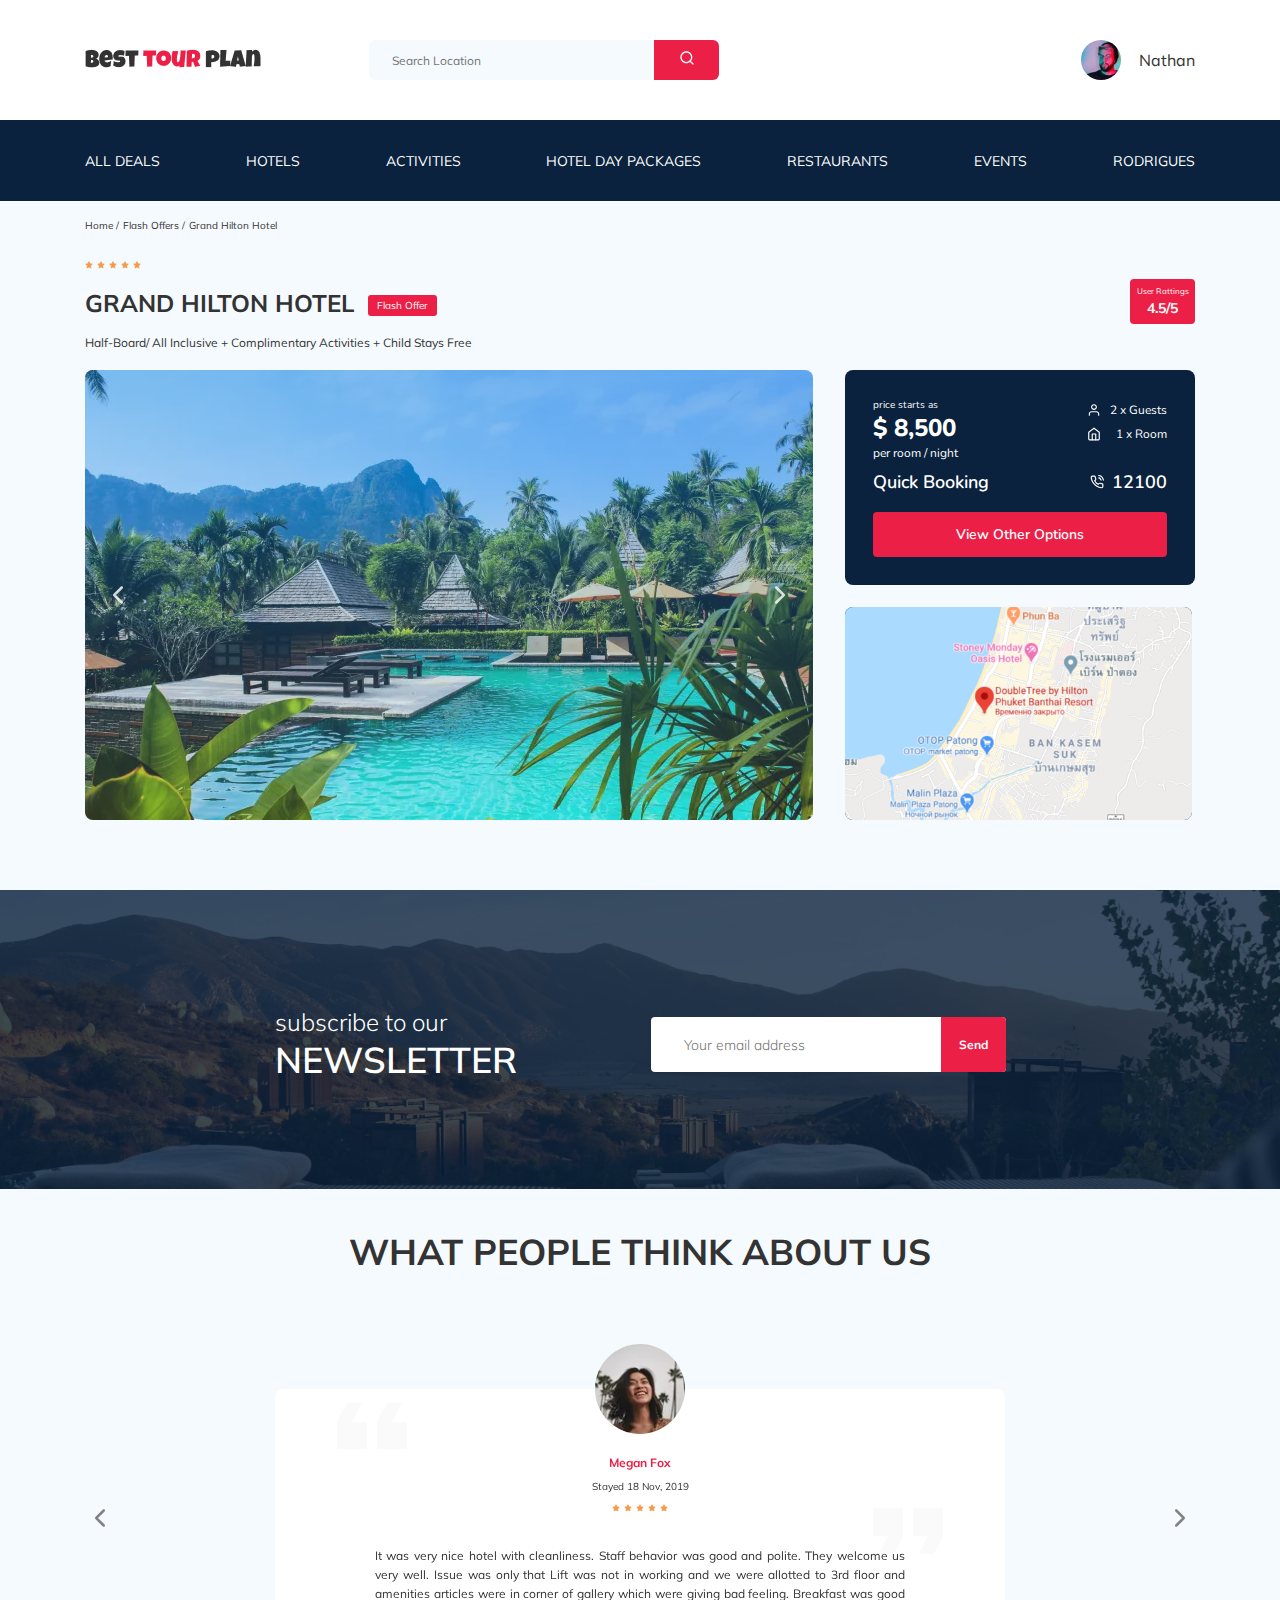
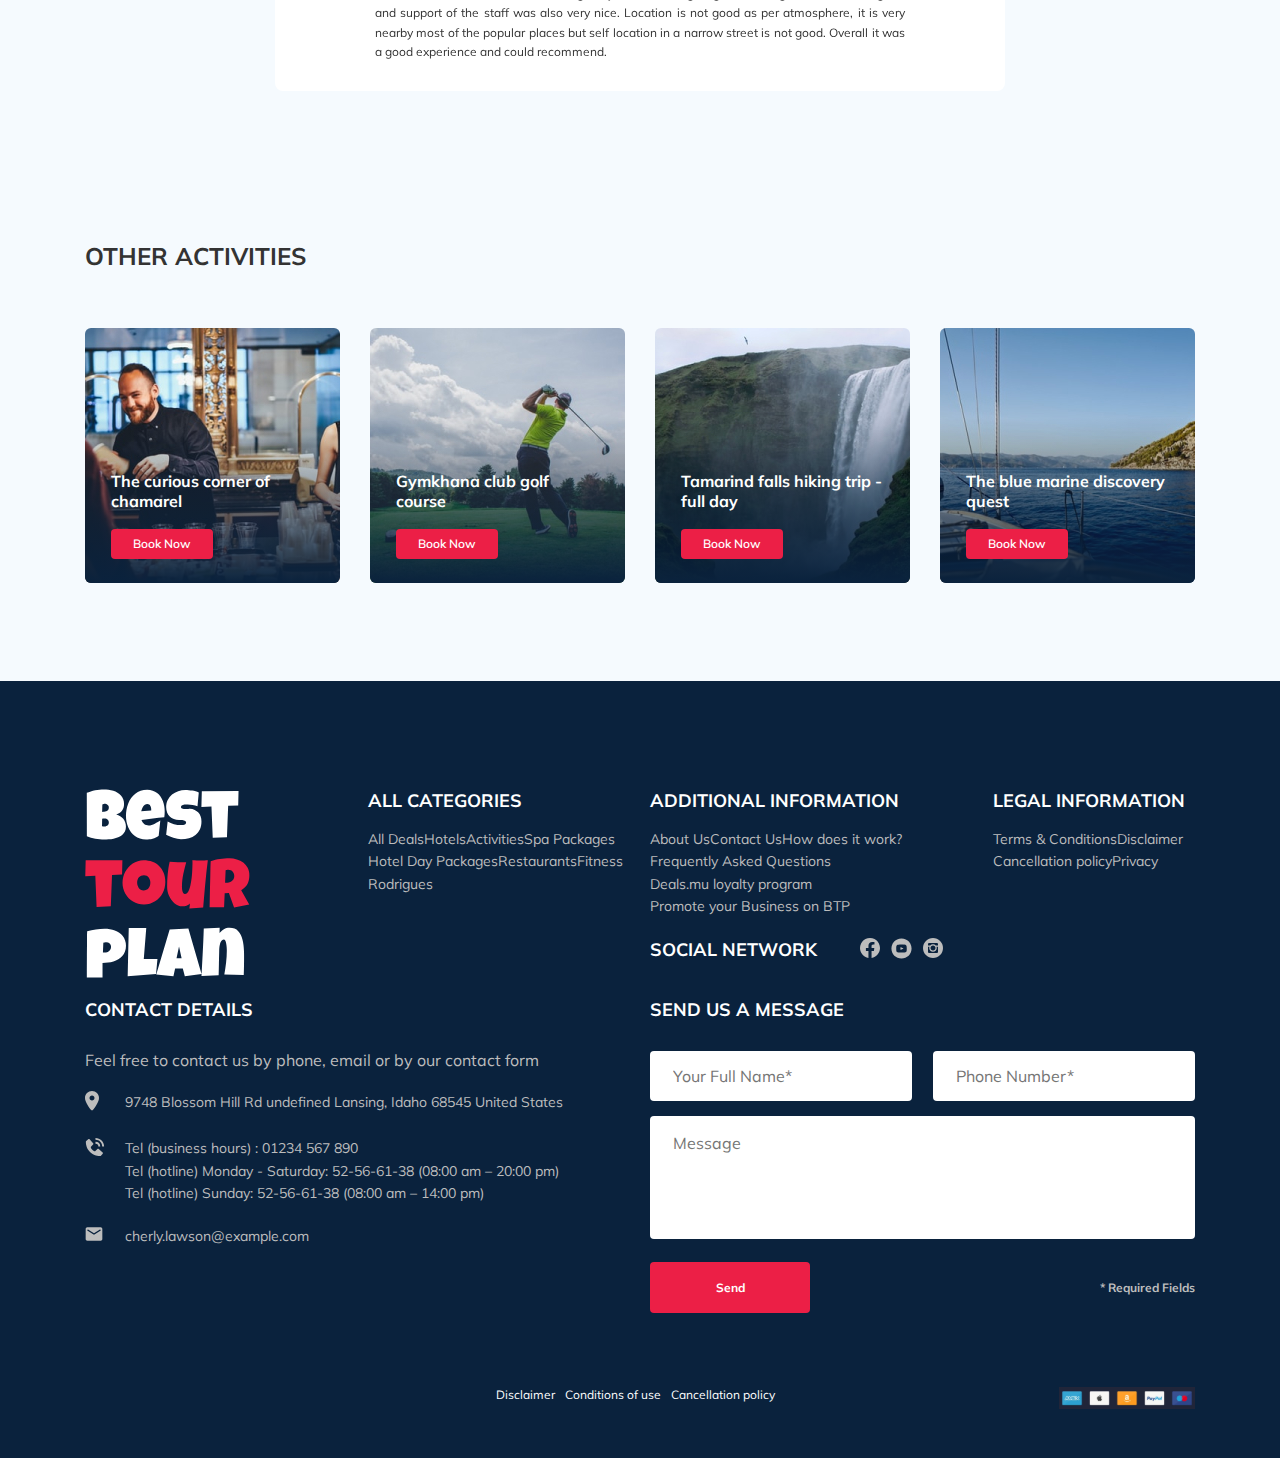
<file: index.html>
<!DOCTYPE html>
<html lang="en">

<head>
    <meta charset="UTF-8">
    <meta name="viewport" content="width=device-width, initial-scale=1.0">
    <title>Best Tour Plan - Hotel Booking</title>
    <link href="https://fonts.googleapis.com/css2?family=Muli:wght@400;700&family=Nunito:wght@400;700;800&display=swap" rel="stylesheet">
    <link rel="stylesheet" href="css/swiper-bundle.min.css">
    <link rel="stylesheet" href="css/style.css">
</head>

<body>
    <header class="navbar navbar--mobile_fixed">
        <div class="container">
            <div class="navbar-top">
                <a href="best_tour_plan/index.html" class="logo">
                    <img src="img/horizontal-logo.png" alt="Logo: Best Tour Plan" class="logo__image">
                </a>

                <form action="#" class="search navbar__search navbar__search--mobile_hidden">
                    <input type="text" class="search__input" placeholder="Search Location">
                    <button class="search_button">
                        <img src="img/search.svg" alt="Icon: search">
                    </button>
                </form>
                <!-- /.navbar__search -->

                <a href='#' class="user navbar__user navbar__user--mobile_hidden">
                    <img src="img/user-avatar.jpeg" alt="Avatar: Nathan" class="user__avatar">
                    <span class="user__name">Nathan</span>
                </a>
                <!-- /.navbar__user -->
                <button class="menu-button navbar-top__menu-button">
                    <span class="menu-button__line"></span>
                    <span class="menu-button__line"></span>
                    <span class="menu-button__line"></span>
                </button>
                <!-- /.menu-button navbar-top__menu-button -->
            </div>
            <!-- /.navbar-top -->
        </div>
        <!-- /.container -->
        <div class="navbar-bottom">
            <div class="container">
                <ul class="navbar-menu">
                    <li class="navbar-menu__item navbar-menu__item--mobile_visible">
                        <a href='#' class="user navbar__user navbar__user--mobile_visible">
                            <img src="img/user-avatar.jpeg" alt="Avatar: Nathan" class="user__avatar">
                            <span class="user__name user__name--light">Nathan</span>
                        </a>
                        <!-- /.navbar__user -->
                    </li>
                    <li class="navbar-menu__item navbar-menu__item--mobile_visible">
                        <form action="#" class="search navbar__search navbar__search--mobile_visible">
                            <input type="text" class="search__input" placeholder="Search Location">
                            <button class="search_button">
                                <img src="img/search.svg" alt="Icon: search">
                            </button>
                        </form>
                        <!-- /.navbar__search -->
                    </li>
                    <li class="navbar-menu__item">
                        <a href="#" class="navbar-menu__link">All Deals</a>
                    </li>
                    <li class="navbar-menu__item">
                        <a href="#" class="navbar-menu__link">Hotels</a>
                    </li>
                    <li class="navbar-menu__item">
                        <a href="#" class="navbar-menu__link">Activities</a>
                    </li>
                    <li class="navbar-menu__item">
                        <a href="#" class="navbar-menu__link">Hotel Day Packages</a>
                    </li>
                    <li class="navbar-menu__item">
                        <a href="#" class="navbar-menu__link">Restaurants</a>
                    </li>
                    <li class="navbar-menu__item">
                        <a href="#" class="navbar-menu__link">Events</a>
                    </li>
                    <li class="navbar-menu__item">
                        <a href="#" class="navbar-menu__link">Rodrigues</a>
                    </li>
                </ul>
                <!-- navbar-menu -->
            </div>
            <!-- /.container -->
        </div>
        <!-- /.navbar-bottom -->
    </header>
    <div class="breadcrumb">
        <div class="container">
            <ul class="breadcrumb-list">
                <li class="breadcrumb-list__item">
                    <a href="#" class="breadcrumb-list__link">Home</a>
                </li>
                <li class="breadcrumb-list__item">
                    <a href="#" class="breadcrumb-list__link">Flash Offers</a>
                </li>
                <li class="breadcrumb-list__item">
                    Grand Hilton Hotel
                </li>
            </ul>
        </div>
        <!-- /.container -->
    </div>
    <!-- /.breadcrumb -->
    <section class="hotel">
        <div class="container">
            <div class="hotel-info">
                <div class="hotel-info__text">
                    <div class="hotel-wrapper">
                        <div class="stars">
                            <img src="img/star.svg" alt="star">
                            <img src="img/star.svg" alt="star">
                            <img src="img/star.svg" alt="star">
                            <img src="img/star.svg" alt="star">
                            <img src="img/star.svg" alt="star">
                        </div>
                        <h1 class="hotel-name hotel-info__name">GRAND HILTON HOTEL</h1>
                        <span class="offer hotel-info__offer">Flash Offer</span>
                    </div>
                    <p class="hotel-description hotel-info__description">Half-Board/ All Inclusive + Complimentary Activities + Child Stays Free</p>
                </div>
                <!-- /.hotel-info__text -->
                <div data-toggle="modal" data-href="#rating-modal" class="rating hotel-info__rating">
                    <span class="rating__text">User Rattings</span>
                    <span class="rating__counter">4.5/5</span>
                </div>
                <!-- /.hotel-info__rating -->
            </div>
            <div class="hotel-grid">
                <div class="swiper-container  hotel-slider hotel__slider">
                    <div class="swiper-wrapper">
                        <!-- Slides -->
                        <div class="swiper-slide hotel-slider__item">
                            <img src="img/slider/slide1.webp" class=hotel-slider__image alt="Slide 1">
                        </div>
                        <div class="swiper-slide hotel-slider__item">
                            <img src="img/slider/slide2.webp" class=hotel-slider__image alt="Slide 2">
                        </div>
                        <div class="swiper-slide hotel-slider__item">
                            <img src="img/slider/slide3.webp" class=hotel-slider__image alt="Slide 3">
                        </div>
                        <div class="swiper-slide hotel-slider__item">
                            <img src="img/slider/slide4.webp" class=hotel-slider__image alt="Slide 4">
                        </div>
                        <div class="swiper-slide hotel-slider__item">
                            <img src="img/slider/slide5.webp" class=hotel-slider__image alt="Slide 5">
                        </div>
                    </div>
                    <!-- /.swiper-wrapper -->
                    <button class="hotel-slider__button hotel-slider__button--prev"></button>
                    <button class="hotel-slider__button hotel-slider__button--next"></button>
                </div>
                <!-- /.swiper-container -->
                <div class="hotel-right">
                    <div class="booking">
                        <div class="booking__info">
                            <div class="booking__price">
                                <span class="booking__start">price starts as</span>
                                <span class="booking__pricetag">$ 8,500</span>
                                <span class="booking__per-room">per room / night</span>
                            </div>
                            <!-- /.price -->
                            <div class="booking__room">
                                <div class="booking__text">
                                    <img src="img/user.svg" alt="" class="booking__icon">
                                    <span class="booking__description">2 x Guests</span>
                                </div>
                                <div class="booking__text">
                                    <img src="img/home.svg" alt="" class="booking__icon">
                                    <span class="booking__description">1 x Room</span>
                                </div>
                            </div>
                            <!-- /.booking-room -->
                        </div>
                        <!-- /.booking__info -->
                        <div class="booking__call-center">
                            <span class="booking__heading">Quick Booking</span>
                            <a class=booking__number href="tel:12100">
                                <img src="img/phone-call.svg" alt="Icon: phone">
                                <span class="booking__num">12100</span>
                            </a>
                        </div>
                        <!-- /.booking__call-center -->
                        <button data-toggle="modal" data-href="#booking-modal" class="button booking__button">View Other Options</button>
                    </div>
                    <!-- /.booking -->
                    <div class="map">
                        <img class="map-image" src="img/map.png" alt="Google Map">
                    </div>
                    <!-- /.map -->
                </div>
                <!-- /.hotel-right -->
            </div>
            <!-- /.hotel-grid -->
        </div>
        <!-- /.container -->
    </section>
    <!-- /.hotel -->
    <section class="newsletter">
        <div class="newsletter-wrapper">
            <h2 class="newsletter-title newsletter__title">subscribe to our
                <span class="newsletter-title__strong">Newsletter</span>
            </h2>
            <form action="send.php" method="POST" class="subscribe newsletter__subscribe form">
                <input type="email" minlength="4" maxlength="25" class="subscribe__input invalide" placeholder="Your email address" name="email" required>
                <button class="subscribe__button">Send</button>
            </form>
        </div>
        <!-- /.newsletter-wrapper -->
    </section>
    <!-- /.newsletter -->
    <section class="reviews">
        <div class="container">
            <h2 class="reviews__title">What people think about&nbsp;us</h2>
            <div class="swiper-container reviews-slider">
                <div class="swiper-wrapper">
                    <div class="swiper-slide">
                        <div class="reviews-slider__item">
                            <div class="reviews-slider__profile">
                                <img src="img/reviews-avatar.webp" alt="photo: Megan Fox" class="reviews-slider__avatar">
                                <h3 class="reviews-slider__username">Megan Fox</h3>
                                <span class="reviews-slider__date">Stayed 18 Nov, 2019</span>
                                <div class="reviews-slider__rating">
                                    <img src="img/star.svg" alt="star">
                                    <img src="img/star.svg" alt="star">
                                    <img src="img/star.svg" alt="star">
                                    <img src="img/star.svg" alt="star">
                                    <img src="img/star.svg" alt="star">
                                </div>
                                <!-- /.rating -->
                            </div>
                            <!-- /.reviews-slider__profile -->
                            <p class="reviews-slider__text">
                                It was very nice hotel with cleanliness. Staff behavior was good and polite. They welcome us very well. Issue was only that Lift was not in working and we were allotted to 3rd floor and amenities articles were in corner of gallery which were giving bad
                                feeling. Breakfast was good and support of the staff was also very nice. Location is not good as per atmosphere, it is very nearby most of the popular places but self location in a narrow street is not good. Overall it
                                was a good experience and could recommend.
                            </p>
                            <!-- /.reviews-slider__text -->
                        </div>
                        <!-- /.reviews-slider__item -->
                    </div>
                    <!-- /.swiper-slide -->
                    <div class="swiper-slide">
                        <div class="reviews-slider__item">
                            <div class="reviews-slider__profile">
                                <img src="img/reviews-avatar-1.webp" alt="photo: Megan Fox" class="reviews-slider__avatar">
                                <h3 class="reviews-slider__username">Lara Khof</h3>
                                <span class="reviews-slider__date">Stayed 12 Feb, 2020</span>
                                <div class="reviews-slider__rating">
                                    <img src="img/star.svg" alt="star">
                                    <img src="img/star.svg" alt="star">
                                    <img src="img/star.svg" alt="star">
                                    <img src="img/star.svg" alt="star">
                                    <img src="img/star.svg" alt="star">
                                </div>
                                <!-- /.rating -->
                            </div>
                            <!-- /.reviews-slider__profile -->
                            <p class="reviews-slider__text">
                                Lorem ipsum, dolor sit amet consectetur adipisicing elit. Repellat provident magni quos perferendis? Iure, velit? Aspernatur vero, dolorem perspiciatis maxime perferendis, voluptatem voluptates, mollitia numquam quia possimus sapiente veritatis est. Lorem
                                ipsum dolor sit amet consectetur, adipisicing elit. Consequatur sequi laudantium fugiat sint, sunt dolor aliquid qui eos explicabo distinctio ad pariatur odio architecto repudiandae, quidem eligendi, numquam expedita dolorum!
                            </p>
                            <!-- /.reviews-slider__text -->
                        </div>
                        <!-- /.reviews-slider__item -->
                    </div>
                    <!-- /.swiper-slide -->
                </div>
                <!-- swiper-wrapper -->
                <!-- /.swiper-wrapper -->
                <button class="reviews-slider__button reviews-slider__button--prev"></button>
                <button class="reviews-slider__button reviews-slider__button--next"></button>
            </div>
            <!-- /.swiper-container reviews-slider -->
        </div>
    </section>
    <!-- /.reviews -->
    <section class="activities">
        <div class="container">
            <h2 class="activities__title">Other Activities</h2>
            <div class="activities-wrapper">
                <div class="card activities__card">
                    <img src="img/activities/activities-1.webp" alt="The curious corner of chamarel" class="card__image">
                    <h3 class="card__title">The curious corner of chamarel</h3>
                    <!-- /.card__title -->
                    <button data-toggle="modal" data-href="#booking-modal" class="card__button">Book Now</button>
                    <!-- /.card__button -->
                </div>
                <!-- /.card -->
                <div class="card activities__card">
                    <img src="img/activities/activities-2.webp" alt="Gymkhana club golf course" class="card__image">
                    <h3 class="card__title">Gymkhana club golf course</h3>
                    <!-- /.card__title -->
                    <button data-toggle="modal" data-href="#booking-modal" class="card__button">Book Now</button>
                    <!-- /.card__button -->
                </div>
                <!-- /.card -->
                <div class="card activities__card">
                    <img src="img/activities/activities-3.webp" alt="Tamarind falls hiking
                    trip - full day" class="card__image">
                    <h3 class="card__title">Tamarind falls hiking trip - full day</h3>
                    <!-- /.card__title -->
                    <button data-toggle="modal" data-href="#booking-modal" class="card__button">Book Now</button>
                    <!-- /.card__button -->
                </div>
                <!-- /.card -->
                <div class="card activities__card">
                    <img src="img/activities/activities-4.webp" alt="The blue marine discovery quest" class="card__image">
                    <h3 class="card__title">The blue marine discovery quest</h3>
                    <!-- /.card__title -->
                    <button data-toggle="modal" data-href="#booking-modal" class="card__button">Book Now</button>
                    <!-- /.card__button -->
                </div>
                <!-- /.card -->
            </div>
            <!-- /.activities-wrapper -->
        </div>
        <!-- /.container -->
    </section>
    <!-- /.activities -->
    <footer class="footer">
        <div class="container">
            <div class="footer-wrapper">
                <a href="/best_tour_plan/index.html" class="logo footer__logo">
                    <img src="img/vertical-logo.svg" alt="Logo: Best Tour Plane">
                </a>
                <div class="footer__list footer__categories">
                    <h3 class="footer__title">ALL CATEGORIES</h3>
                    <ul class="footer__ul">
                        <li class="footer__item">
                            <a href="#" class="footer__link">All Deals</a>
                        </li>
                        <li class="footer__item">
                            <a href="#" class="footer__link">Hotels</a>
                        </li>
                        <li class="footer__item">
                            <a href="#" class="footer__link">Activities</a>
                        </li>
                        <li class="footer__item">
                            <a href="#" class="footer__link">Spa Packages</a>
                        </li>
                        <li class="footer__item">
                            <a href="#" class="footer__link">Hotel Day Packages</a>
                        </li>
                        <li class="footer__item">
                            <a href="#" class="footer__link">Restaurants</a>
                        </li>
                        <li class="footer__item">
                            <a href="#" class="footer__link">Fitness</a>
                        </li>
                        <li class="footer__item">
                            <a href="#" class="footer__link">Rodrigues</a>
                        </li>
                    </ul>
                </div>
                <!-- /.footer__list -->
                <div class="footer__list footer__additional">
                    <h3 class="footer__title">ADDITIONAL INFORMATION</h3>
                    <ul class="footer__ul">
                        <li class="footer__item">
                            <a href="#" class="footer__link">About Us</a>
                        </li>
                        <li class="footer__item">
                            <a href="#" class="footer__link">Contact Us</a>
                        </li>
                        <li class="footer__item">
                            <a href="#" class="footer__link">How does it work?</a>
                        </li>
                        <li class="footer__item">
                            <a href="#" class="footer__link">Frequently Asked Questions</a>
                        </li>
                        <li class="footer__item">
                            <a href="#" class="footer__link">Deals.mu loyalty program</a>
                        </li>
                        <li class="footer__item">
                            <a href="#" class="footer__link">Promote your Business on BTP</a>
                        </li>
                    </ul>
                </div>
                <!-- /.footer__list -->
                <div class="footer__social-network">
                    <h3 class="footer__title footer__title--inline">Social Network</h3>
                    <div class="footer__social-links">
                        <a href="#" class="footer__link"><img src="img/social-network/facebook.svg" alt="icon: facebook"></a>
                        <a href="#" class="footer__link"><img src="img/social-network/youtube.svg" alt="icon: youtube"></a>
                        <a href="#" class="footer__link"><img src="img/social-network/instagram.svg" alt="icon: instagram"></a>
                    </div>
                </div>
                <!-- /.footer__social-network -->
                <div class="footer__list footer__legal">
                    <h3 class="footer__title">LEGAL INFORMATION</h3>
                    <ul class="footer__ul">
                        <li class="footer__item">
                            <a href="#" class="footer__link">Terms & Conditions</a>
                        </li>
                        <li class="footer__item">
                            <a href="#" class="footer__link">Disclaimer</a>
                        </li>
                        <li class="footer__item">
                            <a href="#" class="footer__link">Cancellation policy</a>
                        </li>
                        <li class="footer__item">
                            <a href="#" class="footer__link">Privacy</a>
                        </li>
                    </ul>
                </div>
                <!-- /.footer__list -->
                <div class="footer__contact-details">
                    <h3 class="footer__title footer__title--mb-3">Contact Details</h3>
                    <p class="footer__text">Feel free to contact us by phone, email or by our contact form</p>
                    <ul class="footer__ul">
                        <li class="footer__item footer__item--mb-2">
                            <div class="footer__icon-wrapper">
                                <img class="footer__icon" src="img/contacts/map-icon.svg" alt="icon: map">
                            </div>
                            9748 Blossom Hill Rd undefined Lansing, Idaho 68545 United States</li>
                        <li class="footer__item footer__item--mb-2">
                            <div class="footer__icon-wrapper">
                                <img class="footer__icon" src="img/contacts/phone-icon.svg" alt="icon: phone">
                            </div>
                            <span class="footer__item--support">Tel (business hours) : <a class="footer__item-contacts" href="tel:01234567890"> 01234 567 890</a> <br />
                                Tel (hotline) Monday - Saturday: <a class="footer__item-contacts" href="tel:52-56-61-38"> 52-56-61-38</a> (08:00 am – 20:00&nbsp;pm) <br />
                                Tel (hotline) Sunday: <a class="footer__item-contacts" href="tel:52-56-61-38"> 52-56-61-38</a> (08:00 am – 14:00 pm)</span>
                        </li>
                        <li class="footer__item footer__item--mb-2">
                            <div class="footer__icon-wrapper">
                                <img class="footer__icon" src="img/contacts/mail-icon.svg" alt="icon: mail">
                            </div><a class="footer__item-contacts" href="mailto:cherly.lawson@example.com">cherly.lawson@example.com</a></li>
                    </ul>
                </div>
                <!-- /.footer__contact-details -->
                <div class="footer__contact-form">
                    <h3 class="footer__title footer__title--mb-3">Send us a message</h3>
                    <form action="send.php" method="POST" class="footer__form form">
                        <div class="footer__input-group">
                            <input type="text" minlength="2" maxlength="30" class="input footer__input" placeholder="Your Full Name*" name="name" required>
                        </div>
                        <div class="footer__input-group">
                            <input minlength="8" maxlength="15" type="tel" class="input footer__input" placeholder="Phone Number*" name="phone" required>
                        </div>
                        <textarea name="message" class="message footer__message" placeholder="Message"></textarea>
                        <button class="button footer__button">Send</button>
                        <span class="footer__info">* Required Fields </span>
                    </form>
                </div>
                <div class="footer__term-information">
                    <a href="#" class="footer__infolink">Disclaimer</a>
                    <a href="#" class="footer__infolink">Conditions of use</a>
                    <a href="#" class="footer__infolink">Cancellation policy</a>
                </div>
                <div class="footer__term-payways">
                    <a href="#" class="footer__payways">
                        <img class="footer__payways-img" src="img/paytype.svg" alt="icon: facebook"></a>
                </div>
            </div>
            <!-- /.footer-wrapper -->
        </div>
        <!-- /.container -->
    </footer>
    <!-- /.footer -->
    <div class="modal" id="booking-modal">
        <div class="modal__overlay"></div>
        <!-- /.modal__overlay -->
        <div class="modal__dialog">
            <a href=" " class="modal__close">
                <img src="img/close.svg" alt="icon: close">
            </a>
            <h3 class="modal__title modal__title--mb-3">Booking</h3>
            <form id="modal-form" action="send.php" method="POST" class="modal__form form">
                <input type="text" minlength="2" maxlength="30" class="input modal__input" placeholder="Your Full Name*" name="name" required>
                <input type="tel" minlength="8" maxlength="15" class="input modal__input" placeholder="Your Number*" name="phone" required>
                <input type="email" minlength="4" maxlength="25" class="input modal__input" placeholder="Your Email*" name="email" required>
                <textarea cols="30" rows="10" class="message modal__message" placeholder="Message" name="message"></textarea>
                <div class="modal__footer">
                    <button class="button modal__button">Send</button>
                    <span class="modal__info">* Required Fields </span>
                </div>
            </form>
        </div>
        <!-- /.modal__dialog -->
    </div>
    <!-- /.model -->
    <div class="modal" id="rating-modal">
        <div class="modal__overlay"></div>
        <!-- /.modal__overlay -->
        <div class="modal__dialog">
            <a href="#" class="modal__close">
                <img src="img/close.svg" alt="icon: close">
            </a>
            <h3 class="modal__title modal__title--mb-3">Send us a feedback</h3>
            <form action="#" class="modal__form form">
                <!-- <div class="footer__input-group"> -->
                <input type="text" minlength="2" maxlength="30" class="input modal__input" placeholder="Your Full Name*" name="name" required>
                <!-- </div> -->
                <!-- <div class="footer__input-group"> -->
                <input type="tel" minlength="8" maxlength="15" class="input modal__input" placeholder="Phone Number*" name="phone" required>
                <!-- </div> -->
                <textarea cols="30" rows="10" class="message modal__message" placeholder="Message"></textarea>
                <div class="modal__footer">
                    <button class="button modal__button" type="submit">Send</button>
                    <span class="modal__info">* Required Fields </span>
                </div>
            </form>
            <!-- </form> -->
        </div>
        <!-- /.modal__dialog -->
    </div>
    <!-- /.model -->
    <script src="js/jquery-3.5.1.min.js"></script>
    <script src="js/swiper-bundle.min.js"></script>
    <script src="js/jquery.validate.min.js"></script>
    <script src="js/main.js"></script>
</body>

</html>
</file>
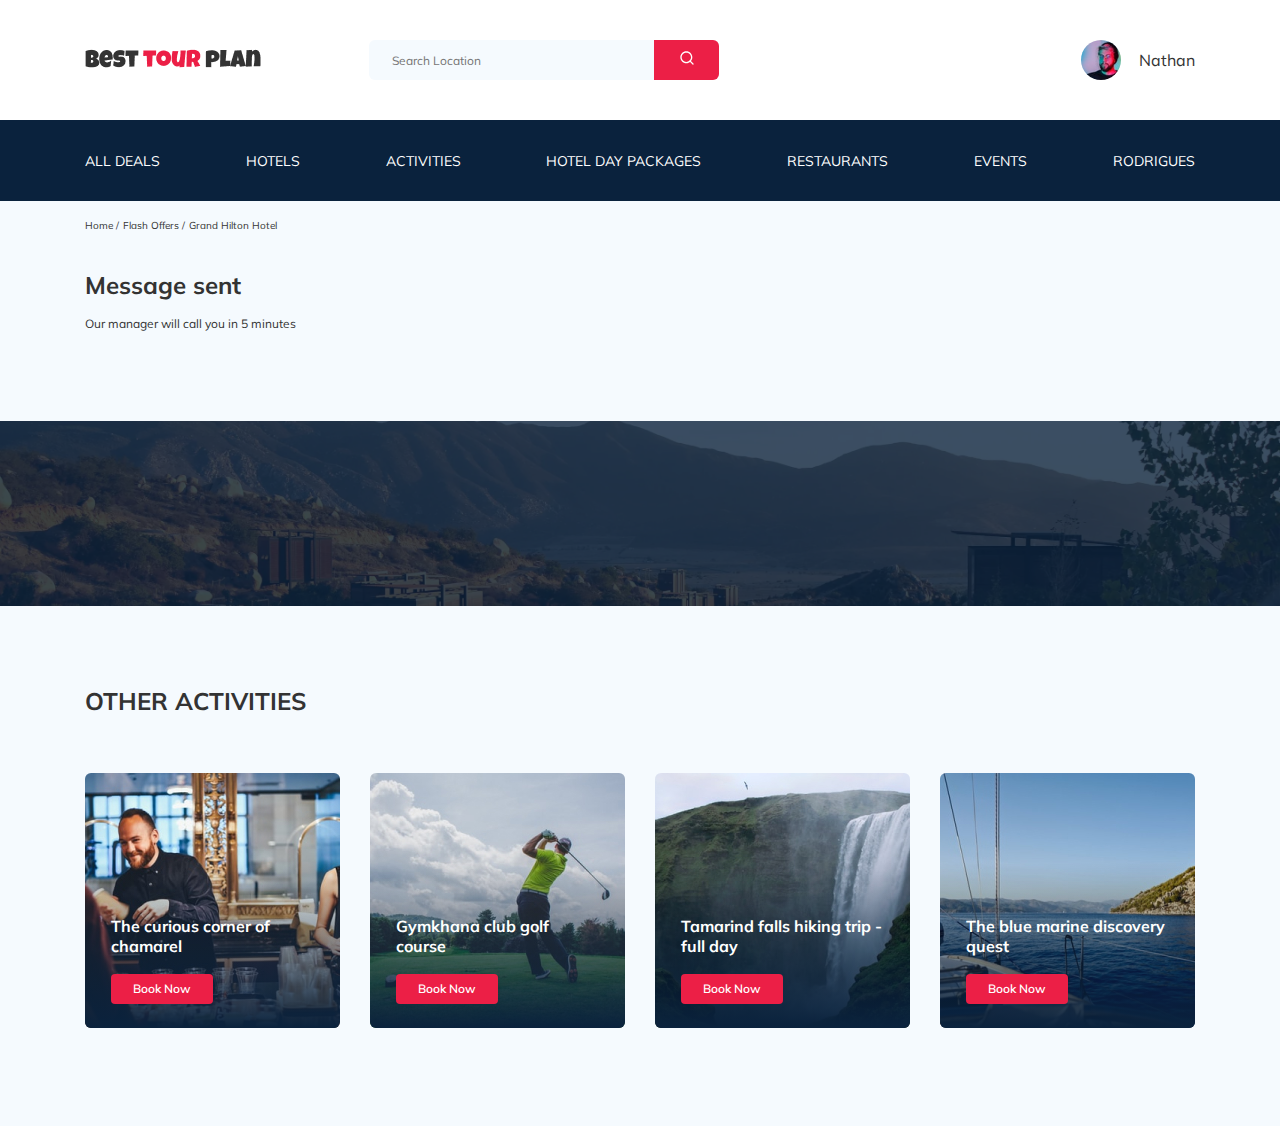
<file: thank.html>
<!DOCTYPE html>
<html lang="en">

<head>
    <meta charset="UTF-8">
    <meta name="viewport" content="width=device-width, initial-scale=1.0">
    <title>Best Tour Plan - Hotel Booking</title>
    <link href="https://fonts.googleapis.com/css2?family=Muli:wght@400;700&family=Nunito:wght@400;700;800&display=swap" rel="stylesheet">
    <link rel="stylesheet" href="css/swiper-bundle.min.css">
    <link rel="stylesheet" href="css/style.css">
</head>

<body>
    <header class="navbar navbar--mobile_fixed">
        <div class="container">
            <div class="navbar-top">
                <a href="/best_tour_plan/index.html" class="logo">
                    <img src="img/horizontal-logo.png" alt="Logo: Best Tour Plan" class="logo__image">
                </a>

                <form action="#" class="search navbar__search navbar__search--mobile_hidden">
                    <input type="text" class="search__input" placeholder="Search Location">
                    <button class="search_button">
                        <img src="img/search.svg" alt="Icon: search">
                    </button>
                </form>
                <!-- /.navbar__search -->

                <a href='#' class="user navbar__user navbar__user--mobile_hidden">
                    <img src="img/user-avatar.jpeg" alt="Avatar: Nathan" class="user__avatar">
                    <span class="user__name">Nathan</span>
                </a>
                <!-- /.navbar__user -->
                <button class="menu-button navbar-top__menu-button">
                    <span class="menu-button__line"></span>
                    <span class="menu-button__line"></span>
                    <span class="menu-button__line"></span>
                </button>
                <!-- /.menu-button navbar-top__menu-button -->
            </div>
            <!-- /.navbar-top -->
        </div>
        <!-- /.container -->
        <div class="navbar-bottom">
            <div class="container">
                <ul class="navbar-menu">
                    <li class="navbar-menu__item navbar-menu__item--mobile_visible">
                        <a href='#' class="user navbar__user navbar__user--mobile_visible">
                            <img src="img/user-avatar.jpeg" alt="Avatar: Nathan" class="user__avatar">
                            <span class="user__name user__name--light">Nathan</span>
                        </a>
                        <!-- /.navbar__user -->
                    </li>
                    <li class="navbar-menu__item navbar-menu__item--mobile_visible">
                        <form action="#" class="search navbar__search navbar__search--mobile_visible">
                            <input type="text" class="search__input" placeholder="Search Location">
                            <button class="search_button">
                                <img src="img/search.svg" alt="Icon: search">
                            </button>
                        </form>
                        <!-- /.navbar__search -->
                    </li>
                    <li class="navbar-menu__item">
                        <a href="#" class="navbar-menu__link">All Deals</a>
                    </li>
                    <li class="navbar-menu__item">
                        <a href="#" class="navbar-menu__link">Hotels</a>
                    </li>
                    <li class="navbar-menu__item">
                        <a href="#" class="navbar-menu__link">Activities</a>
                    </li>
                    <li class="navbar-menu__item">
                        <a href="#" class="navbar-menu__link">Hotel Day Packages</a>
                    </li>
                    <li class="navbar-menu__item">
                        <a href="#" class="navbar-menu__link">Restaurants</a>
                    </li>
                    <li class="navbar-menu__item">
                        <a href="#" class="navbar-menu__link">Events</a>
                    </li>
                    <li class="navbar-menu__item">
                        <a href="#" class="navbar-menu__link">Rodrigues</a>
                    </li>
                </ul>
                <!-- navbar-menu -->
            </div>
            <!-- /.container -->
        </div>
        <!-- /.navbar-bottom -->
    </header>
    <div class="breadcrumb">
        <div class="container">
            <ul class="breadcrumb-list">
                <li class="breadcrumb-list__item">
                    <a href="#" class="breadcrumb-list__link">Home</a>
                </li>
                <li class="breadcrumb-list__item">
                    <a href="#" class="breadcrumb-list__link">Flash Offers</a>
                </li>
                <li class="breadcrumb-list__item">
                    Grand Hilton Hotel
                </li>
            </ul>
        </div>
        <!-- /.container -->
    </div>
    <!-- /.breadcrumb -->
    <section class="hotel">
        <div class="container">
            <div class="hotel-info">
                <div class="hotel-info__text">
                    <div class="hotel-wrapper">
                        <h1 class="hotel-name hotel-info__name">Message sent</h1>
                    </div>
                    <p class="hotel-description hotel-info__description">Our manager will call you in 5 minutes</p>
                </div>
                <!-- /.hotel-info__text -->
            </div>
        </div>
        <!-- /.container -->
    </section>
    <!-- /.hotel -->
    <section class="newsletter">
        <div class="newsletter-wrapper">
        </div>
        <!-- /.newsletter-wrapper -->
    </section>
    <!-- /.newsletter -->
    <section class="activities">
        <div class="container">
            <h2 class="activities__title">Other Activities</h2>
            <div class="activities-wrapper">
                <div class="card activities__card">
                    <img src="img/activities/activities-1.webp" alt="The curious corner of chamarel" class="card__image">
                    <h3 class="card__title">The curious corner of chamarel</h3>
                    <!-- /.card__title -->
                    <button data-toggle="modal" data-href="#booking-modal" class="card__button">Book Now</button>
                    <!-- /.card__button -->
                </div>
                <!-- /.card -->
                <div class="card activities__card">
                    <img src="img/activities/activities-2.webp" alt="Gymkhana club golf course" class="card__image">
                    <h3 class="card__title">Gymkhana club golf course</h3>
                    <!-- /.card__title -->
                    <button data-toggle="modal" data-href="#booking-modal" class="card__button">Book Now</button>
                    <!-- /.card__button -->
                </div>
                <!-- /.card -->
                <div class="card activities__card">
                    <img src="img/activities/activities-3.webp" alt="Tamarind falls hiking
                    trip - full day" class="card__image">
                    <h3 class="card__title">Tamarind falls hiking trip - full day</h3>
                    <!-- /.card__title -->
                    <button data-toggle="modal" data-href="#booking-modal" class="card__button">Book Now</button>
                    <!-- /.card__button -->
                </div>
                <!-- /.card -->
                <div class="card activities__card">
                    <img src="img/activities/activities-4.webp" alt="The blue marine discovery quest" class="card__image">
                    <h3 class="card__title">The blue marine discovery quest</h3>
                    <!-- /.card__title -->
                    <button data-toggle="modal" data-href="#booking-modal" class="card__button">Book Now</button>
                    <!-- /.card__button -->
                </div>
                <!-- /.card -->
            </div>
            <!-- /.activities-wrapper -->
        </div>
        <!-- /.container -->
    </section>
    <!-- /.activities -->
    <!-- /.footer -->
    <div class="modal" id="booking-modal">
        <div class="modal__overlay "></div>
        <!-- /.modal__overlay -->
        <div class="modal__dialog">
            <a href=" " class="modal__close">
                <img src="img/close.svg " alt="icon: close">
            </a>
            <h3 class="modal__title modal__title--mb-3">Booking</h3>
            <form action="# " class="modal__form ">
                <input type="text " class="input modal__input " placeholder="Your Full Name* ">
                <input type="text " class="input modal__input " placeholder="Phone Number* ">
                <textarea cols="30 " rows="10 " class="message modal__message " placeholder="Message "></textarea>
                <div class="modal__footer">
                    <button class="button modal__button ">Send</button>
                    <span class="modal__info ">* Required Fields </span>
                </div>
        </div>
        <!-- /.modal__dialog -->
    </div>
    <!-- /.model -->
    <div class="modal" id="rating-modal">
        <div class="modal__overlay "></div>
        <!-- /.modal__overlay -->
        <div class="modal__dialog ">
            <a href=" " class="modal__close ">
                <img src="img/close.svg " alt="icon: close ">
            </a>
            <h3 class="modal__title modal__title--mb-3 ">Send us a feedback</h3>
            <form action="# " class="modal__form ">
                <input type="text " class="input modal__input " placeholder="Your Full Name* ">
                <input type="text " class="input modal__input " placeholder="Phone Number* ">
                <textarea cols="30 " rows="10 " class="message modal__message " placeholder="Message "></textarea>
                <button class="button modal__button ">Send</button>
                <span class="modal__info ">* Required Fields </span>
        </div>
        <!-- /.modal__dialog -->
    </div>
    <!-- /.model -->
    <script src="js/jquery-3.5.1.min.js "></script>
    <script src="js/swiper-bundle.min.js "></script>
    <script src="js/main.js "></script>
    <script src="https://ajax.googleapis.com/ajax/libs/jquery/1.11.0/jquery.min.js "></script>
</body>

</html>
</file>
<file: css/style.css>
*{-webkit-box-sizing:border-box;box-sizing:border-box}body{font-family:'Muli', sans-serif;background-color:#F5FAFE;color:#333}.container{max-width:1110px;margin:auto}button{cursor:pointer;outline:none}.input{outline:none;background-color:#ffffff;border-radius:4px;border:none;padding:0 23px;height:50px}.message{background-color:#ffffff;border-radius:4px;padding:18px 23px;border:none;resize:none}img{max-width:100%}.invalid{color:#EC1F46}/*! normalize.css v8.0.1 | MIT License | github.com/necolas/normalize.css */html{line-height:1.15;-webkit-text-size-adjust:100%}body{margin:0}main{display:block}h1{font-size:2em;margin:0.67em 0}hr{-webkit-box-sizing:content-box;box-sizing:content-box;height:0;overflow:visible}pre{font-family:monospace, monospace;font-size:1em}a{background-color:transparent}abbr[title]{border-bottom:none;text-decoration:underline;-webkit-text-decoration:underline dotted;text-decoration:underline dotted}b,strong{font-weight:bolder}code,kbd,samp{font-family:monospace, monospace;font-size:1em}small{font-size:80%}sub,sup{font-size:75%;line-height:0;position:relative;vertical-align:baseline}sub{bottom:-0.25em}sup{top:-0.5em}img{border-style:none}button,input,optgroup,select,textarea{font-family:inherit;font-size:100%;line-height:1.15;margin:0}button,input{overflow:visible}button,select{text-transform:none}button,[type="button"],[type="reset"],[type="submit"]{-webkit-appearance:button}button::-moz-focus-inner,[type="button"]::-moz-focus-inner,[type="reset"]::-moz-focus-inner,[type="submit"]::-moz-focus-inner{border-style:none;padding:0}button:-moz-focusring,[type="button"]:-moz-focusring,[type="reset"]:-moz-focusring,[type="submit"]:-moz-focusring{outline:1px dotted ButtonText}fieldset{padding:0.35em 0.75em 0.625em}legend{-webkit-box-sizing:border-box;box-sizing:border-box;color:inherit;display:table;max-width:100%;padding:0;white-space:normal}progress{vertical-align:baseline}textarea{overflow:auto}[type="checkbox"],[type="radio"]{-webkit-box-sizing:border-box;box-sizing:border-box;padding:0}[type="number"]::-webkit-inner-spin-button,[type="number"]::-webkit-outer-spin-button{height:auto}[type="search"]{-webkit-appearance:textfield;outline-offset:-2px}[type="search"]::-webkit-search-decoration{-webkit-appearance:none}::-webkit-file-upload-button{-webkit-appearance:button;font:inherit}details{display:block}summary{display:list-item}template{display:none}[hidden]{display:none}.navbar{background-color:#ffffff}.navbar-top{display:-webkit-box;display:-ms-flexbox;display:flex;-webkit-box-align:center;-ms-flex-align:center;align-items:center;-webkit-box-pack:justify;-ms-flex-pack:justify;justify-content:space-between;padding-top:40px;padding-bottom:40px}.navbar-top__menu-button{display:none}.navbar__search{margin-right:auto;margin-left:108px}.navbar-bottom{background-color:#0A223D}.navbar-menu{list-style-type:none;margin:0;padding:31px 0;display:-webkit-box;display:-ms-flexbox;display:flex;-webkit-box-align:center;-ms-flex-align:center;align-items:center;-webkit-box-pack:justify;-ms-flex-pack:justify;justify-content:space-between;clor:#fff}.navbar-menu__link{color:#fff;text-transform:uppercase;text-decoration:none;font-size:14px;line-height:18px}.navbar-menu__item--mobile_visible{display:none}.log{width:177px}.search{display:-webkit-box;display:-ms-flexbox;display:flex;position:relative;overflow:hidden;border-radius:6px;height:40px}.search__input{width:350px;height:100%;padding-left:23px;padding-right:75px;background-color:#F5FAFE;border:none;font-size:12px;line-height:15px;color:#333}.search_button{position:absolute;height:100%;width:65px;top:0;right:0;border:none;background-color:#EC1F46}.user{display:-webkit-box;display:-ms-flexbox;display:flex;-webkit-box-align:center;-ms-flex-align:center;align-items:center;text-decoration:none}.user__avatar{width:40px;height:40px;border-radius:50%;-o-object-fit:cover;object-fit:cover}.user__name{margin-left:18px;color:#333}.breadcrumb-list{display:-webkit-box;display:-ms-flexbox;display:flex;padding:18px 0;margin:0;-webkit-box-align:center;-ms-flex-align:center;align-items:center;list-style:none}.breadcrumb-list__item{font-size:10px;line-height:13px}.breadcrumb-list__item:not(:last-child)::after{content:'/';margin-right:4px}.breadcrumb-list__link{text-decoration:none;color:inherit}.hotel{padding-bottom:70px}.hotel-info{display:-webkit-box;display:-ms-flexbox;display:flex;-webkit-box-align:center;-ms-flex-align:center;align-items:center;-webkit-box-pack:justify;-ms-flex-pack:justify;justify-content:space-between;padding-bottom:20px;margin-top:4px;margin-bottom:0}.hotel-info__offer{margin-left:14px;margin-top:4px}.hotel-info__description{margin:0}.hotel-name{font-size:24px;line-height:30px}.hotel-wrapper{display:-webkit-box;display:-ms-flexbox;display:flex;-ms-flex-wrap:wrap;flex-wrap:wrap;-webkit-box-align:center;-ms-flex-align:center;align-items:center}.hotel-description{font-size:12px;line-height:15px}.hotel-grid{display:-webkit-box;display:-ms-flexbox;display:flex;-webkit-box-pack:justify;-ms-flex-pack:justify;justify-content:space-between}.hotel-right{display:-webkit-box;display:-ms-flexbox;display:flex;-webkit-box-orient:vertical;-webkit-box-direction:normal;-ms-flex-direction:column;flex-direction:column;-webkit-box-pack:justify;-ms-flex-pack:justify;justify-content:space-between}.hotel-slider{width:728px;height:450px;margin:0}.hotel-slider__item{width:100%;height:100%;position:relative;border-radius:8px;overflow:hidden}.hotel-slider__item::after{content:'';position:absolute;width:100%;height:100%;bottom:0;top:0;left:0;right:0;background:-webkit-gradient(linear, left top, left bottom, from(rgba(0,122,223,0.48)), to(rgba(255,255,255,0.128)));background:linear-gradient(180deg, rgba(0,122,223,0.48) 0%, rgba(255,255,255,0.128) 100%);z-index:10}.hotel-slider__button{position:absolute;top:50%;-webkit-transform:translateY(-50%);transform:translateY(-50%);z-index:99;width:30px;height:30px;border:none;background-repeat:no-repeat;background-position:center;background-size:10px;background-color:transparent}.hotel-slider__button--next{right:18px;background-image:url(../img/arrow-next.svg)}.hotel-slider__button--prev{left:18px;background-image:url(../img/arrow-prev.svg)}.stars{-ms-flex-preferred-size:100%;flex-basis:100%}.offer{font-size:10px;line-height:13px;padding:4px 9px;background-color:#EC1F46;border-radius:3px;color:#fff}.rating{max-width:65px;min-height:45px;text-align:center;color:#fff;background-color:#EC1F46;border-radius:4px}.rating__text{font-size:8px;line-height:10px}.rating__counter{font-weight:bold;font-size:14px;line-height:18px}.booking{font-family:Nunito;background-color:#0A223D;color:#fff;border-radius:8px;width:350px;min-height:210px;padding:28px}.booking__info{display:-webkit-box;display:-ms-flexbox;display:flex;-webkit-box-pack:justify;-ms-flex-pack:justify;justify-content:space-between;margin-bottom:9px}.booking__price{display:-webkit-box;display:-ms-flexbox;display:flex;-webkit-box-orient:vertical;-webkit-box-direction:normal;-ms-flex-direction:column;flex-direction:column}.booking__start{font-weight:normal;font-size:10px;line-height:14px}.booking__pricetag{font-weight:800;font-size:24px;line-height:33px}.booking__per-room{font-weight:normal;font-size:12px;line-height:16px}.booking__room{margin-top:4px}.booking__text{display:-webkit-box;display:-ms-flexbox;display:flex;-webkit-box-align:center;-ms-flex-align:center;align-items:center;-webkit-box-pack:justify;-ms-flex-pack:justify;justify-content:space-between;margin-bottom:8px;font-weight:normal;font-size:12px;line-height:16px}.booking__description{margin-left:9px}.booking__call-center{display:-webkit-box;display:-ms-flexbox;display:flex;-webkit-box-pack:justify;-ms-flex-pack:justify;justify-content:space-between;-webkit-box-align:center;-ms-flex-align:center;align-items:center;margin-bottom:17px}.booking__heading{font-weight:600;font-size:18px;line-height:25px}.booking__number{display:-webkit-box;display:-ms-flexbox;display:flex;-webkit-box-align:center;-ms-flex-align:center;align-items:center;-webkit-box-pack:justify;-ms-flex-pack:justify;justify-content:space-between;color:inherit;text-decoration:none;font-weight:600;font-size:18px;line-height:25px}.booking__num{margin-left:8px}.booking__button{width:100%;min-height:45px;font-weight:600;font-size:14px;line-height:19px;border-radius:4px;background-color:#EC1F46;border:none;color:#fff}.map{width:347px;height:213px;background-color:#0A223D;border-radius:8px;overflow:hidden}.map-image{width:100%;height:100%;-o-object-fit:cover;object-fit:cover}.map-frame{width:100%;height:100%;frameborder:0;border:0}.image{height:100%;width:100%;-o-object-fit:cover;object-fit:cover}.newsletter{padding:98px 0 87px 0;position:relative;background-image:url(../img/newsletter-bg.webp);background-repeat:no-repeat;background-size:cover;background-position:center}.newsletter::before{content:'';position:absolute;top:0;left:0;right:0;bottom:0;width:100%;height:100%;background-color:rgba(10,34,61,0.8)}.newsletter-wrapper{position:relative;display:-webkit-box;display:-ms-flexbox;display:flex;-webkit-box-align:center;-ms-flex-align:center;align-items:center;-webkit-box-pack:justify;-ms-flex-pack:justify;justify-content:space-between;max-width:731px;margin:auto}.newsletter-title{display:-webkit-box;display:-ms-flexbox;display:flex;-webkit-box-orient:vertical;-webkit-box-direction:normal;-ms-flex-direction:column;flex-direction:column;color:#fff;font-style:normal;font-weight:300;font-size:24px;line-height:30px}.newsletter-title__strong{font-style:normal;font-weight:600;font-size:36px;line-height:45px;text-transform:uppercase}.subscribe{position:relative;width:355px;height:55px;border-radius:4px}.subscribe__input{width:100%;height:100%;border:none;padding-left:33px;padding-right:75px;font-style:normal;font-weight:300;font-size:14px;line-height:18px;border-radius:4px;outline:none}.subscribe__button{outline:none;border-top-right-radius:4px;border-bottom-right-radius:4px;position:absolute;min-width:65px;height:100%;top:0;right:0;border:none;background-color:#EC1F46;color:#fff;font-style:normal;font-weight:bold;font-size:12px;line-height:15px}.reviews{padding:40px 0 70px 0}.reviews__title{font-style:normal;font-weight:bold;font-size:36px;line-height:45px;text-align:center;text-transform:uppercase;margin-top:0;margin-bottom:70px}.reviews-slider__item{display:-webkit-box;display:-ms-flexbox;display:flex;-webkit-box-orient:vertical;-webkit-box-direction:normal;-ms-flex-direction:column;flex-direction:column;-webkit-box-align:center;-ms-flex-align:center;align-items:center;max-width:730px;margin:45px auto 0;background-color:#fff;border-radius:8px;padding:0 62px 30px;position:relative}.reviews-slider__item:before{position:absolute;left:62px;top:13px;width:70px;height:47px;content:'';background-image:url(../img/quote-left.svg);background-repeat:no-repeat}.reviews-slider__item:after{position:absolute;right:62px;top:118px;width:70px;height:47px;content:'';background-image:url(../img/qoute-right.svg);background-repeat:no-repeat}.reviews-slider__button{position:absolute;top:50%;-webkit-transform:translateY(-50%);transform:translateY(-50%);width:30px;height:30px;background-repeat:no-repeat;background-size:10px;background-position:center;border:none;background-color:transparent;z-index:99}.reviews-slider__button--prev{background-image:url(../img/arrow-prev-secondary.svg);left:0}.reviews-slider__button--next{background-image:url(../img/arrow-next-secondary.svg);right:0}.reviews-slider__profile{display:-webkit-box;display:-ms-flexbox;display:flex;-webkit-box-orient:vertical;-webkit-box-direction:normal;-ms-flex-direction:column;flex-direction:column;-webkit-box-align:center;-ms-flex-align:center;align-items:center;margin-top:-45px;margin-bottom:30px}.reviews-slider__avatar{width:90px;height:90px;border-radius:50%;-o-object-fit:cover;object-fit:cover;margin-bottom:9px}.reviews-slider__username{color:#EC1F46;font-style:normal;font-weight:bold;font-size:12px;line-height:15px;margin-bottom:10px}.reviews-slider__date{font-style:normal;font-weight:normal;font-size:10px;line-height:13px;margin-bottom:4px}.reviews-slider__rating{-webkit-box-align:center;-ms-flex-align:center;align-items:center}.reviews-slider__text{max-width:530px;font-style:normal;font-weight:normal;font-size:12px;line-height:160%;text-align:justify;margin:auto}.activities{padding:60px 0 98px 0}.activities__title{font-style:normal;font-weight:bold;font-size:24px;line-height:30px;text-transform:uppercase;margin-bottom:57px}.activities-wrapper{display:-webkit-box;display:-ms-flexbox;display:flex;-webkit-box-pack:justify;-ms-flex-pack:justify;justify-content:space-between}.activities .card{position:relative;display:-webkit-box;display:-ms-flexbox;display:flex;-webkit-box-orient:vertical;-webkit-box-direction:normal;-ms-flex-direction:column;flex-direction:column;-webkit-box-align:start;-ms-flex-align:start;align-items:flex-start;width:255px;height:255px;padding:24px 26px;border-radius:6px;overflow:hidden}.activities .card::before{content:'';position:absolute;left:0;right:0;top:0;bottom:0;background:linear-gradient(179.83deg, rgba(196,196,196,0) 35.34%, #0A223D 99.85%);z-index:-1}.activities .card__image{position:absolute;left:0;right:0;top:0;bottom:0;-o-object-fit:cover;object-fit:cover;width:100%;height:100%;z-index:-2}.activities .card__title{margin-top:auto;color:#fff;margin-bottom:18px;font-style:normal;font-weight:bold;font-size:16px;line-height:20px}.activities .card__button{font-style:normal;font-weight:600;font-size:12px;line-height:16px;padding:7px 22px;border:none;background-color:#EC1F46;color:#fff;border-radius:4px}.footer{background-color:#0A223D;color:#fff;padding-top:108px;padding-bottom:46px}.footer-wrapper{display:-ms-grid;display:grid;-ms-grid-columns:(minmax(min-content, 1fr))[4];grid-template-columns:repeat(4, minmax(-webkit-min-content, 1fr));grid-template-columns:repeat(4, minmax(min-content, 1fr));grid-gap:20px;grid-auto-rows:minmax(40px, -webkit-min-content);grid-auto-rows:minmax(40px, min-content);-webkit-box-align:start;-ms-flex-align:start;align-items:start}.footer__legal{padding-left:60px}.footer__logo{width:166px;-ms-grid-row:1;-ms-grid-row-span:2;grid-row:1 / 3;-ms-flex-item-align:stretch;align-self:stretch;display:-webkit-box;display:-ms-flexbox;display:flex}.footer__categories{-ms-grid-row:1;-ms-grid-row-span:1;grid-row:1 / 2}.footer__social-links{display:-webkit-box;display:-ms-flexbox;display:flex;-webkit-box-align:center;-ms-flex-align:center;align-items:center;min-width:83px;-webkit-box-pack:justify;-ms-flex-pack:justify;justify-content:space-between}.footer__social-network{display:-webkit-box;display:-ms-flexbox;display:flex;-ms-flex-line-pack:start;align-content:start;-webkit-box-pack:stretch;-ms-flex-pack:stretch;justify-content:stretch;-ms-grid-row:2;-ms-grid-row-span:2;grid-row:2 / 4;-ms-grid-column:3;-ms-grid-column-span:2;grid-column:3 / 5}.footer__contact-details{-ms-grid-column:1;-ms-grid-column-span:2;grid-column:1 / 3}.footer__contact-form{-ms-grid-row:3;-ms-grid-row-span:2;grid-row:3 / 5;-ms-grid-column:3;-ms-grid-column-span:2;grid-column:3 / 5}.footer__form{display:-webkit-box;display:-ms-flexbox;display:flex;-ms-flex-line-pack:center;align-content:center;-webkit-box-pack:justify;-ms-flex-pack:justify;justify-content:space-between;-ms-flex-wrap:wrap;flex-wrap:wrap}.footer__ul{padding:0;margin:0;list-style:none;display:-webkit-box;display:-ms-flexbox;display:flex;-ms-flex-wrap:wrap;flex-wrap:wrap}.footer__title{font-style:normal;font-weight:bold;font-size:18px;line-height:23px;margin:0 0 16px 0;text-transform:uppercase}.footer__title--inline{margin:0 43px 0 0px}.footer__title--mb-3{margin-bottom:30px}.footer__item{display:-webkit-box;display:-ms-flexbox;display:flex;font-style:normal;font-weight:normal;font-size:14px;line-height:160%;color:#BDBDBD;text-decoration:none;color:#BDBDBD}.footer__item-contacts{color:#BDBDBD;text-decoration:none}.footer__item--mb-2{margin-bottom:20px;display:-webkit-box;display:-ms-flexbox;display:flex;-webkit-box-orient:horizontal;-webkit-box-direction:normal;-ms-flex-direction:row;flex-direction:row}.footer__icon-wrapper{min-width:40px}.footer__text{color:#BDBDBD;margin-bottom:22px}.footer__link{text-decoration:none;color:inherit}.footer__input{width:100%}.footer__input-group{margin-bottom:15px;-ms-flex-preferred-size:48%;flex-basis:48%}.footer__message{-ms-flex-preferred-size:100%;flex-basis:100%;margin-bottom:23px}.footer__button{min-width:160px;min-height:50px;padding:18px;font-style:normal;font-weight:bold;font-size:12px;line-height:15px;color:#fff;background-color:#EC1F46;border-radius:4px;border:none}.footer__info{display:-webkit-box;display:-ms-flexbox;display:flex;font-style:normal;font-weight:bold;font-size:12px;line-height:15px;color:#BDBDBD;-webkit-box-align:center;-ms-flex-align:center;align-items:center}.footer__term-information{display:-webkit-box;display:-ms-flexbox;display:flex;-webkit-box-pack:center;-ms-flex-pack:center;justify-content:center;padding-top:40px;-ms-grid-column:2;-ms-grid-column-span:2;grid-column:2 / 4;-ms-grid-row:5;grid-row:5}.footer__term-payways{display:-webkit-box;display:-ms-flexbox;display:flex;padding-top:40px;-ms-grid-column:4;-ms-grid-column-span:1;grid-column:4 / 5;-ms-grid-row:5;grid-row:5;-webkit-box-pack:end;-ms-flex-pack:end;justify-content:flex-end}.footer__infolink{font-style:normal;font-weight:normal;font-size:12px;line-height:15px;color:#fff;text-decoration:none;margin-right:10px}.footer__payways-img{min-width:136px}.modal__overlay{position:fixed;left:0;top:0;right:0;bottom:0;background-color:rgba(0,143,223,0.39);z-index:100;visibility:hidden;opacity:0;-webkit-transition:opacity 0.2s;transition:opacity 0.2s}.modal__overlay--visible{visibility:visible;opacity:1}.modal__dialog{position:fixed;top:50%;left:50%;max-width:470px;padding:33px 88px;color:#fff;background-color:#0A223D;border-radius:8px;z-index:101;-webkit-transform:translate(-50%, -50%);transform:translate(-50%, -50%);visibility:hidden;opacity:opacity 0.2s}.modal__dialog--visible{visibility:visible;opacity:1}.modal__close{position:absolute;right:18px;top:17px;text-decoration:none}.modal__input{width:100%;margin-top:15px}.modal__message{width:100%;max-height:123px;margin-top:15px}.modal__button{margin-top:15px;min-width:160px;min-height:50px;padding:18px;font-style:normal;font-weight:bold;font-size:12px;line-height:15px;color:#fff;background-color:#EC1F46;border-radius:4px;border:none}.modal__info{font-style:normal;font-weight:bold;font-size:12px;line-height:15px;color:#BDBDBD;margin-top:15px}.modal__title{font-style:normal;font-weight:bold;font-size:18px;line-height:23px;margin:0 0 16px 0;text-transform:uppercase;text-align:center}.modal__footer{display:-webkit-box;display:-ms-flexbox;display:flex;-webkit-box-pack:justify;-ms-flex-pack:justify;justify-content:space-between;-webkit-box-align:center;-ms-flex-align:center;align-items:center}@media (max-width: 1920px){.footer__input{-ms-flex-preferred-size:100%;flex-basis:100%}.footer__message{min-height:123px}}@media (max-width: 1200px){.container{max-width:960px}.hotel-slider__image{height:100%;width:100%;-o-object-fit:cover;object-fit:cover}.hotel__slider{width:590px}.activities .card{width:230px;height:230px}.footer__input{-ms-flex-preferred-size:100%;flex-basis:100%}.footer__message{min-height:123px}}@media (max-width: 992px){.container,.newsletter-wrapper{max-width:700px}.logo{width:132px}.navbar-top{padding-top:30px;padding-bottom:30px}.navbar__search{margin-left:auto}.navbar-menu{padding-bottom:22px;padding-top:22px}.navbar-menu__link{font-size:12px;line-height:15px}.search__input{max-width:340px}.hotel{padding-bottom:60px}.hotel-grid{-webkit-box-orient:vertical;-webkit-box-direction:normal;-ms-flex-direction:column;flex-direction:column;max-width:730px}.hotel__slider{margin-bottom:30px}.hotel-right{-webkit-box-orient:horizontal;-webkit-box-direction:normal;-ms-flex-direction:row;flex-direction:row}.hotel-slider{width:100%}.booking{width:340px}.map{width:340px}.reviews-slider__item{max-width:580px}.reviews__title{font-size:30px;line-height:38px}.activities-wrapper{-ms-flex-wrap:wrap;flex-wrap:wrap}.activities__card{margin-bottom:20px}.activities .card{width:45%;height:255px}.footer-wrapper{-ms-grid-columns:(1fr)[6];grid-template-columns:repeat(6, 1fr);grid-row-gap:40px}.footer__term-information{display:-webkit-box;display:-ms-flexbox;display:flex;-webkit-box-pack:start;-ms-flex-pack:start;justify-content:start;padding-top:43px;-ms-grid-column:1;-ms-grid-column-span:4;grid-column:1 / 5;-ms-grid-row:5;grid-row:5}.footer__term-payways{padding-top:45px;-ms-grid-column:6;-ms-grid-column-span:1;grid-column:6 / 7;-ms-grid-row:5;grid-row:5}.footer__input{-ms-flex-preferred-size:49%;flex-basis:49%}.footer__logo{-ms-grid-row:1;-ms-grid-row-span:1;grid-row:1 / 2;grid-column:span 2}.footer__social-network{-ms-grid-row:1;-ms-grid-row-span:1;grid-row:1 / 2;grid-column:span 4;-ms-flex-item-align:center;-ms-grid-row-align:center;align-self:center}.footer__legal{grid-column:span 2}.footer__categories{-ms-grid-row:2;-ms-grid-row-span:1;grid-row:2 / 3;grid-column:span 2}.footer__additional{grid-column:span 2}.footer__contact-details{-ms-grid-row:3;grid-row:3;grid-column:span 5}.footer__contact-form{-ms-grid-row:4;grid-row:4;grid-column:span 5}.footer__legal{padding-left:0}.footer__input{-ms-flex-preferred-size:100%;flex-basis:100%}.footer__message{min-height:180px}.modal__dialog{min-width:400px;padding:33px 75px}.modal__message{height:100px}.modal__button{min-width:130px;min-height:40px;margin-right:15px;-webkit-box-align:center;-ms-flex-align:center;align-items:center;padding:10px}.modal__footer{display:-webkit-box;display:-ms-flexbox;display:flex;-webkit-box-pack:justify;-ms-flex-pack:justify;justify-content:space-between;-webkit-box-align:center;-ms-flex-align:center;align-items:center}}@media (max-width: 768px){body{padding-top:78px}.container{max-width:576px;width:92%}.navbar--mobile_fixed{position:fixed;left:0;top:0;right:0;z-index:99}.navbar__user--mobile_hidden,.navbar__search--mobile_hidden{display:none}.navbar__user--mobile_visible,.navbar__search--mobile_visible{display:-webkit-box;display:-ms-flexbox;display:flex}.navbar__user{-webkit-box-orient:vertical;-webkit-box-direction:normal;-ms-flex-direction:column;flex-direction:column;-webkit-box-pack:justify;-ms-flex-pack:justify;justify-content:space-between}.navbar-bottom{display:none;position:fixed;padding-top:30px;left:0;right:0;bottom:0;top:78px}.navbar-bottom--visible{display:block;overflow:auto}.navbar-menu{-webkit-box-orient:vertical;-webkit-box-direction:normal;-ms-flex-direction:column;flex-direction:column}.navbar-menu__item{margin-bottom:20px}.navbar-menu__item--mobile_visible{display:block}.menu-button{display:-webkit-box;display:-ms-flexbox;display:flex;width:16px;height:11px;-webkit-box-align:center;-ms-flex-align:center;align-items:center;-webkit-box-pack:justify;-ms-flex-pack:justify;justify-content:space-between;-webkit-box-orient:vertical;-webkit-box-direction:normal;-ms-flex-direction:column;flex-direction:column;border:none;background-color:#fff}.menu-button__line{width:16px;height:1px;background-color:#333}.user__name{color:#fff;margin-left:0;margin-bottom:10px}.stars{-ms-flex-preferred-size:content;flex-basis:content}.hotel{padding-top:0;padding-bottom:40px}.hotel-name{-ms-flex-preferred-size:100%;flex-basis:100%}.hotel-wrapper{-webkit-box-pack:justify;-ms-flex-pack:justify;justify-content:space-between}.hotel-info__text{width:100%}.hotel-info__name{margin-top:10px;margin-bottom:0}.hotel-info__rating{display:none}.hotel-info__offer{-webkit-box-ordinal-group:0;-ms-flex-order:-1;order:-1;margin-left:0}.hotel-right{-webkit-box-orient:vertical;-webkit-box-direction:normal;-ms-flex-direction:column;flex-direction:column;min-height:450px}.hotel-slider{height:350px}.booking{width:100%}.map{width:100%}.newsletter-wrapper{max-width:576px;width:92%;-webkit-box-orient:vertical;-webkit-box-direction:normal;-ms-flex-direction:column;flex-direction:column;-webkit-box-align:start;-ms-flex-align:start;align-items:flex-start}.newsletter__title{font-size:20px;line-height:25px}.newsletter-title__strong{font-size:30px;line-height:38px}.reviews-slider__item{padding:0 30px 30px}.reviews-slider__item:after,.reviews-slider__item::before{display:none}.reviews-slider__button{top:32px}.reviews-slider__button--prev{left:50%;-webkit-transform:translate(-50%, 0);transform:translate(-50%, 0);margin-left:-65px}.reviews-slider__button--next{right:50%;-webkit-transform:translate(50%, 0);transform:translate(50%, 0);margin-right:-65px}.reviews__title{font-size:18px;line-height:23px}.activities{padding-top:40px;padding-bottom:60px}.activities .card{width:49%;height:255px}.footer{padding-top:73px}.footer__term-information{padding-top:30px}.footer__term-payways{padding-top:30px}.footer__input-group{-ms-flex-preferred-size:100%;flex-basis:100%}.footer__legal{padding-left:0}.footer__info{display:block;min-width:100%;-webkit-box-ordinal-group:0;-ms-flex-order:-1;order:-1;margin-bottom:15px}.footer__input-group{-webkit-box-ordinal-group:-1;-ms-flex-order:-2;order:-2}.footer__message{min-height:123px;-webkit-box-ordinal-group:-1;-ms-flex-order:-2;order:-2}.modal__input,.modal__message{font-size:90%}.modal__dialog{min-width:55%;padding:20px 55px}.modal__input{height:40px;margin-bottom:10px}.modal__message{height:70px;margin-bottom:10px}.modal__button{min-width:120px;min-height:30px;margin-right:15px;-webkit-box-align:center;-ms-flex-align:center;align-items:center;padding:10px;margin-right:30px}.modal__footer{display:-webkit-box;display:-ms-flexbox;display:flex;-webkit-box-orient:vertical;-webkit-box-direction:normal;-ms-flex-direction:column;flex-direction:column;-webkit-box-align:start;-ms-flex-align:start;align-items:start}.modal__info{-webkit-box-ordinal-group:0;-ms-flex-order:-1;order:-1;margin-bottom:10px}.modal__title{font-size:16px;line-height:20px;margin:0 0 14px 0}}@media (max-width: 576px){.logo{width:99px}.hotel{padding-top:0}.hotel__slider{margin-bottom:20px}.hotel-slider{height:250px}.newsletter{padding:76px 0 83px 0}.newsletter__title{margin-bottom:37px}.subscribe{width:100%}.reviews__title{font-size:18px;line-height:23px}.activities .card{width:100%}.navbar-menu__item{max-width:245px}.footer{padding-top:68px}.footer-wrapper{-ms-grid-columns:1fr;grid-template-columns:1fr;grid-row-gap:30px}.footer__term-information{padding-top:23px;-ms-grid-column:1;grid-column:1;-ms-grid-row:8;grid-row:8}.footer__term-payways{display:-webkit-box;display:-ms-flexbox;display:flex;justify-self:flex-start;padding:0px;-ms-grid-column:1;grid-column:1;-ms-grid-row:9;grid-row:9}.footer__logo{-ms-grid-row:1;grid-row:1;-ms-grid-column:1;grid-column:1}.footer__social-network{display:-webkit-box;display:-ms-flexbox;display:flex;-webkit-box-orient:vertical;-webkit-box-direction:normal;-ms-flex-direction:column;flex-direction:column;-ms-grid-row:2;grid-row:2;-ms-grid-column:1;grid-column:1;-webkit-box-align:start;-ms-flex-align:start;align-items:start}.footer__title--inline{margin-bottom:15px}.footer__legal{-ms-grid-row:3;grid-row:3;-ms-grid-column:1;grid-column:1}.footer__additional{-ms-grid-row:4;grid-row:4;-ms-grid-column:1;grid-column:1}.footer__categories{-ms-grid-row:5;grid-row:5;-ms-grid-column:1;grid-column:1}.footer__contact-details{-ms-flex-preferred-size:100%;flex-basis:100%;-ms-grid-row:6;grid-row:6;-ms-grid-column:1;grid-column:1}.footer__contact-form{display:-webkit-box;display:-ms-flexbox;display:flex;-webkit-box-orient:vertical;-webkit-box-direction:normal;-ms-flex-direction:column;flex-direction:column;max-width:380px;-ms-grid-row:7;grid-row:7;-ms-grid-column:1;grid-column:1}.footer__message{max-height:123px;margin-bottom:15px;min-height:120px}.modal__input,.modal__message{font-size:70%}.modal__message{max-height:60px;margin-bottom:7px}.modal__dialog{padding:22px 40px;min-width:65%;max-height:90%}.modal__title{font-size:14px;line-height:18px;margin:0 0 12px 0}.modal__info{margin-bottom:7px}}@media (max-width: 362px){.footer__contact-details{max-width:300px}.footer__contact-form{max-width:330px}.footer__input-group{font-size:12px}.footer__message{font-size:12px;min-height:100px}.modal__input,.modal__message{font-size:70%}.modal__dialog{padding:22px 40px;min-width:75%;max-height:90%}}@media (max-width: 334px){.footer__contact-details{max-width:280px}.footer__contact-form{max-width:300px}}
/*# sourceMappingURL=style.css.map */
</file>
